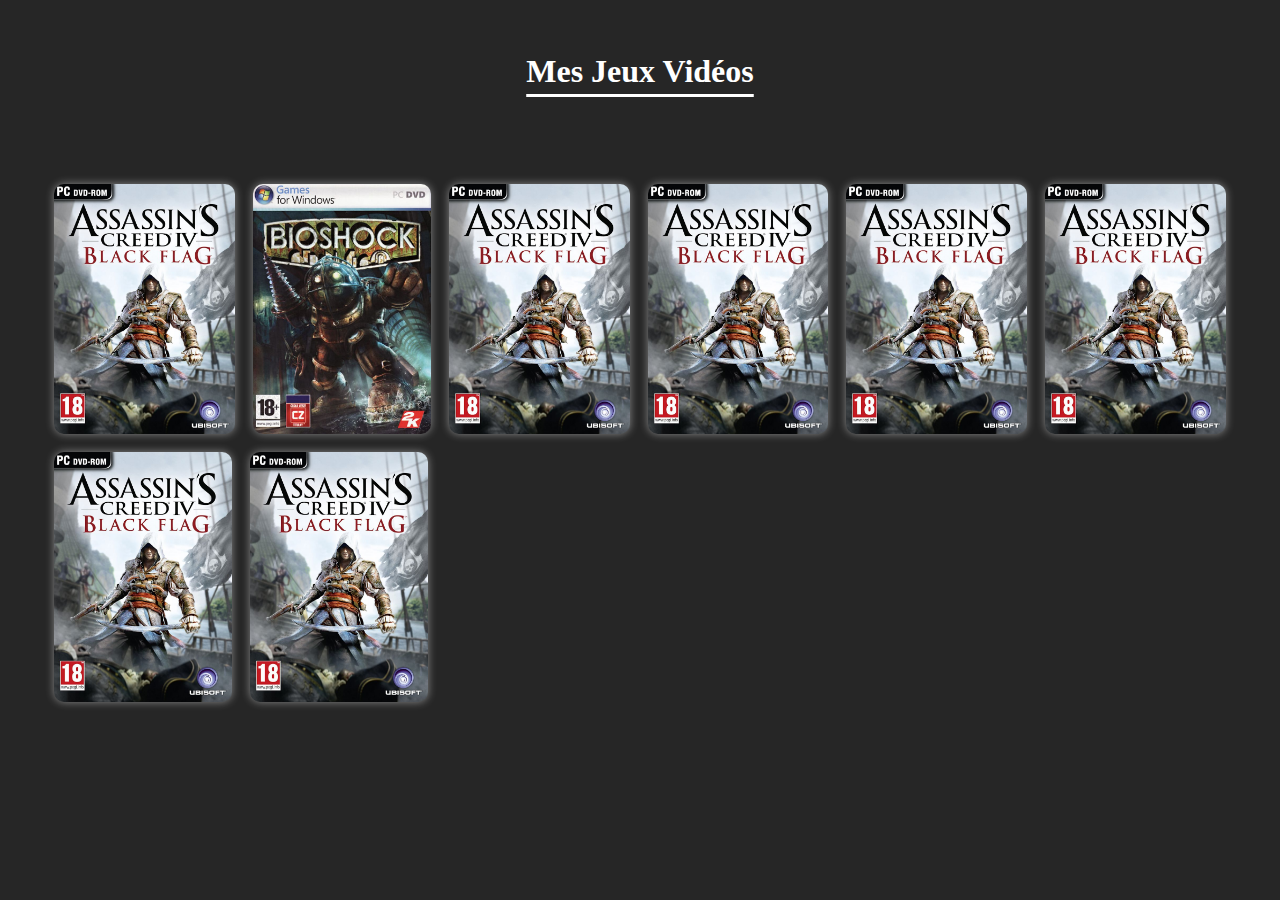
<file: index.html>
<!DOCTYPE html>
<html lang="fr">
  <head>
    <meta charset="UTF-8" />
    <meta http-equiv="X-UA-Compatible" content="IE=edge" />
    <meta name="viewport" content="width=device-width, initial-scale=1.0" />
    <link rel="stylesheet" href="./style.css" />
    <title>Ma Collection</title>
  </head>
  <body>
    <header>
      <h1>Mes Jeux Vidéos</h1>
    </header>
    <ul class="gallery">
      <li>
        <a href="./AC4.html">
          <img src="./images/AC4-Vignettejpg.jpg" alt="Vignette du jeu AC4" />
        </a>
      </li>
      <li>
        <a href="./Bioshock.html">
          <img
            src="./images/bioshock-Vignette.jpg"
            alt="Vignette du jeu Bioshock"
          />
        </a>
      </li>
      <li>
        <a href="#">
          <img src="./images/AC4-Vignettejpg.jpg" alt="Vignette du jeu AC4" />
        </a>
      </li>
      <li>
        <a href="#">
          <img src="./images/AC4-Vignettejpg.jpg" alt="Vignette du jeu AC4" />
        </a>
      </li>
      <li>
        <a href="#">
          <img src="./images/AC4-Vignettejpg.jpg" alt="Vignette du jeu AC4" />
        </a>
      </li>
      <li>
        <a href="#">
          <img src="./images/AC4-Vignettejpg.jpg" alt="Vignette du jeu AC4" />
        </a>
      </li>
      <li>
        <a href="#">
          <img src="./images/AC4-Vignettejpg.jpg" alt="Vignette du jeu AC4" />
        </a>
      </li>
      <li>
        <a href="#">
          <img src="./images/AC4-Vignettejpg.jpg" alt="Vignette du jeu AC4" />
        </a>
      </li>
    </ul>
  </body>
</html>
</file>
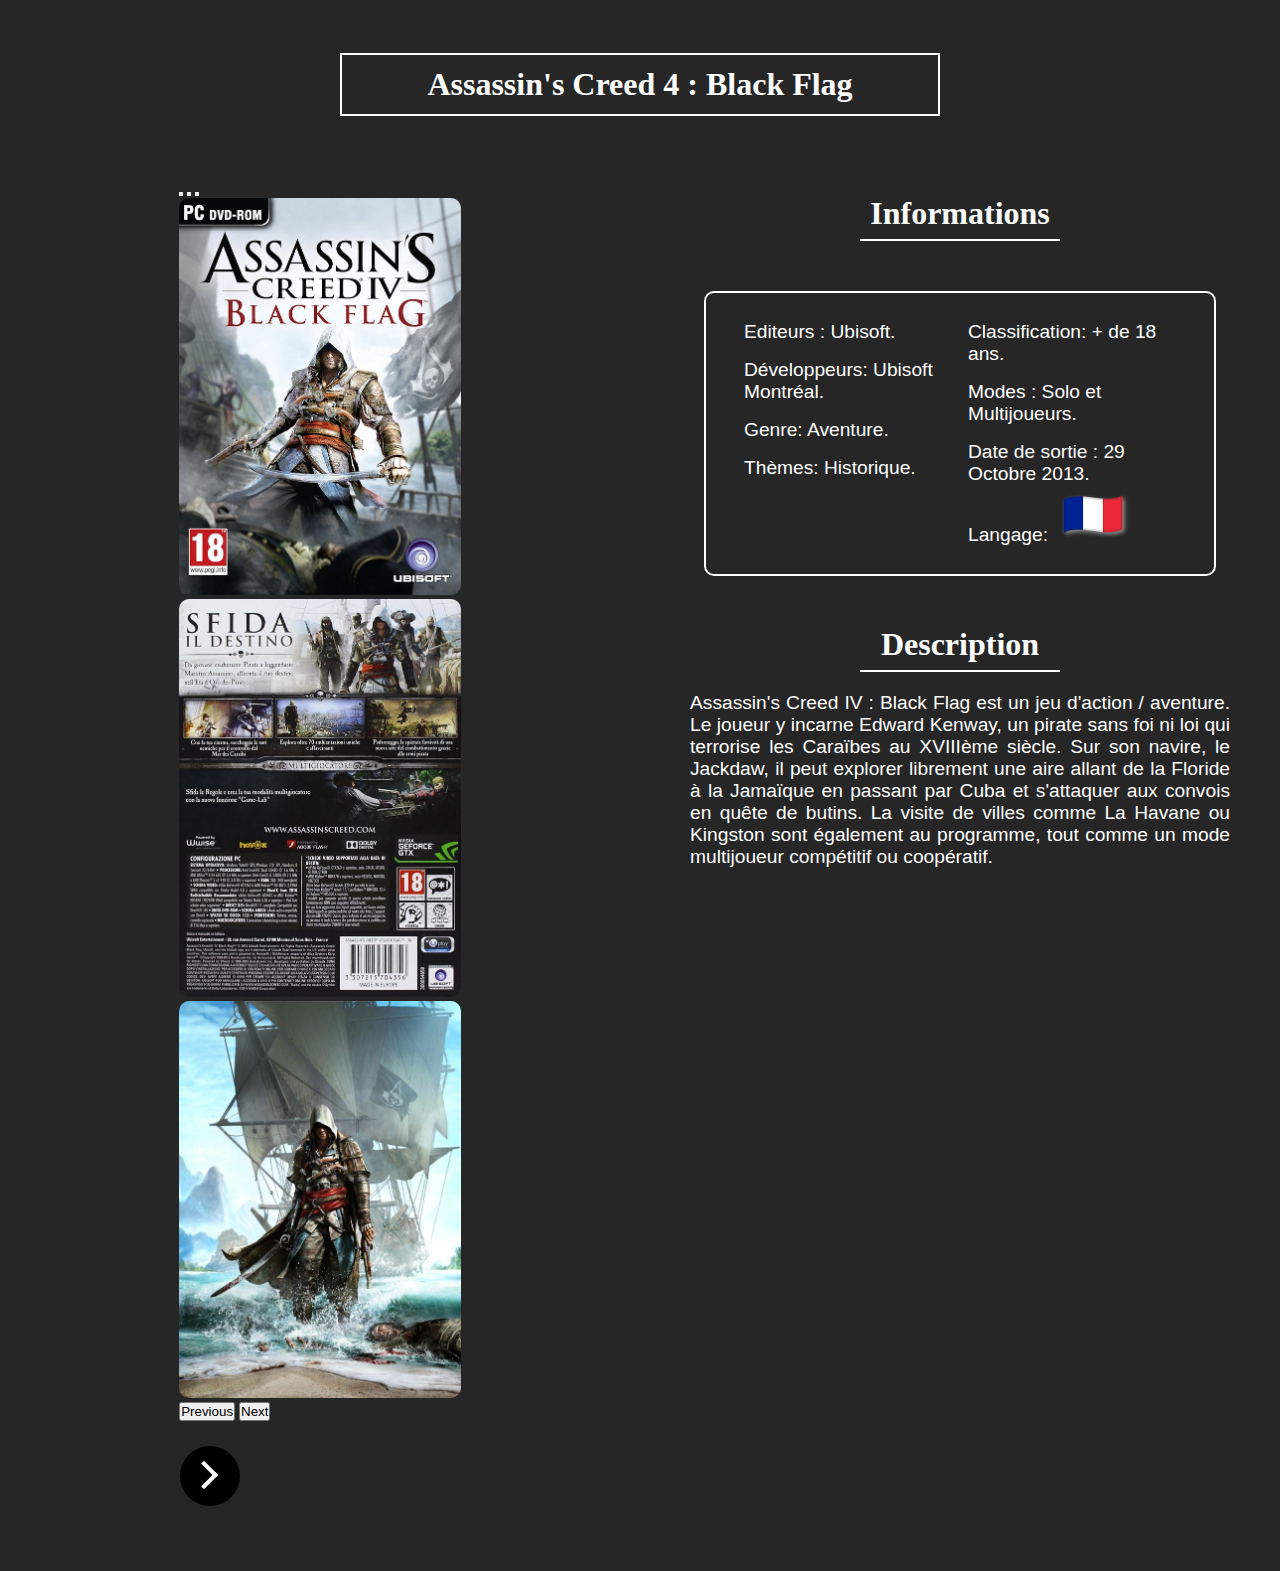
<file: AC4.html>
<!DOCTYPE html>
<html lang="fr">
  <head>
    <meta charset="UTF-8" />
    <meta http-equiv="X-UA-Compatible" content="IE=edge" />
    <meta name="viewport" content="width=device-width, initial-scale=1.0" />
    <!-- CSS Bootstrap -->
    <link
      href="https://cdn.jsdelivr.net/npm/bootstrap@5.3.0-alpha3/dist/css/bootstrap.min.css"
      rel="stylesheet"
      integrity="sha384-KK94CHFLLe+nY2dmCWGMq91rCGa5gtU4mk92HdvYe+M/SXH301p5ILy+dN9+nJOZ"
      crossorigin="anonymous"
    />
    <link rel="stylesheet" href="style.css" />
    <title>Assassin's Creed 4 - Black Flag</title>
  </head>
  <body>
    <header>
      <h1 class="fiche-title">Assassin's Creed 4 : Black Flag</h1>
    </header>
    <main>
      <section id="left">
        <div
          id="carouselExampleAutoplaying"
          class="carousel slide"
          data-bs-ride="carousel"
        >
        <div id="carouselExampleCaptions" class="carousel slide">
            <div class="carousel-indicators">
              <button type="button" data-bs-target="#carouselExampleCaptions" data-bs-slide-to="0" class="active" aria-current="true" aria-label="Slide 1"></button>
              <button type="button" data-bs-target="#carouselExampleCaptions" data-bs-slide-to="1" aria-label="Slide 2"></button>
              <button type="button" data-bs-target="#carouselExampleCaptions" data-bs-slide-to="2" aria-label="Slide 3"></button>
            </div>
          <div class="carousel-inner">
            <div class="carousel-item active">
              <img
                src="./images/AC4-AV.jpg"
                class="d-block w-100"
                alt="face avant du jeu "
              />
            </div>
            <div class="carousel-item">
              <img
                src="./images/AC4-AR.jpg"
                class="d-block w-100"
                alt="Face arrière du jeu"
              />
            </div>
            <div class="carousel-item">
              <img
                src="./images/AC4-Perso.jpg"
                class="d-block w-100"
                alt="Image du personnage principal du jeu"
              />
            </div>
          </div>
          <button
            class="carousel-control-prev"
            type="button"
            data-bs-target="#carouselExampleAutoplaying"
            data-bs-slide="prev"
          >
            <span class="carousel-control-prev-icon" aria-hidden="true"></span>
            <span class="visually-hidden">Previous</span>
          </button>
          <button
            class="carousel-control-next"
            type="button"
            data-bs-target="#carouselExampleAutoplaying"
            data-bs-slide="next"
          >
            <span class="carousel-control-next-icon" aria-hidden="true"></span>
            <span class="visually-hidden">Next</span>
          </button>
        </div>
        <button class="btn-back" onclick="window.location.href = './index.html';">
            <div class="circle">
                <div class="arrow"></div>
            </div>
            <div class="btn-text">Retour</div>
        </button>
      </section>
      <section id="right">
        <h2>Informations</h2>
        <div class="underline"></div>
        <div class="infos">
          <div class="infos-left">
            <p>Editeurs : Ubisoft.</p>
            <p>Développeurs: Ubisoft Montréal.</p>
            <p>Genre: Aventure.</p>
            <p>Thèmes: Historique.</p>
          </div>
          <div class="infos-right">
            <p>Classification: + de 18 ans.</p>
            <p>Modes : Solo et Multijoueurs.</p>
            <p>Date de sortie : 29 Octobre 2013.</p>
            <p class="lang">
              Langage:
              <img src="./images/flag-french.png" alt="Drapeau Français" />
            </p>
          </div>
        </div>
        <h2>Description</h2>
        <div class="underline"></div>
        <p class="history">
          Assassin's Creed IV : Black Flag est un jeu d'action / aventure. Le
          joueur y incarne Edward Kenway, un pirate sans foi ni loi qui
          terrorise les Caraïbes au XVIIIème siècle. Sur son navire, le Jackdaw,
          il peut explorer librement une aire allant de la Floride à la Jamaïque
          en passant par Cuba et s'attaquer aux convois en quête de butins. La
          visite de villes comme La Havane ou Kingston sont également au
          programme, tout comme un mode multijoueur compétitif ou coopératif.
        </p>
      </section>
    </main>
    <script
      src="https://cdn.jsdelivr.net/npm/bootstrap@5.3.0-alpha3/dist/js/bootstrap.bundle.min.js"
      integrity="sha384-ENjdO4Dr2bkBIFxQpeoTz1HIcje39Wm4jDKdf19U8gI4ddQ3GYNS7NTKfAdVQSZe"
      crossorigin="anonymous"
    ></script>
  </body>
</html>
</file>
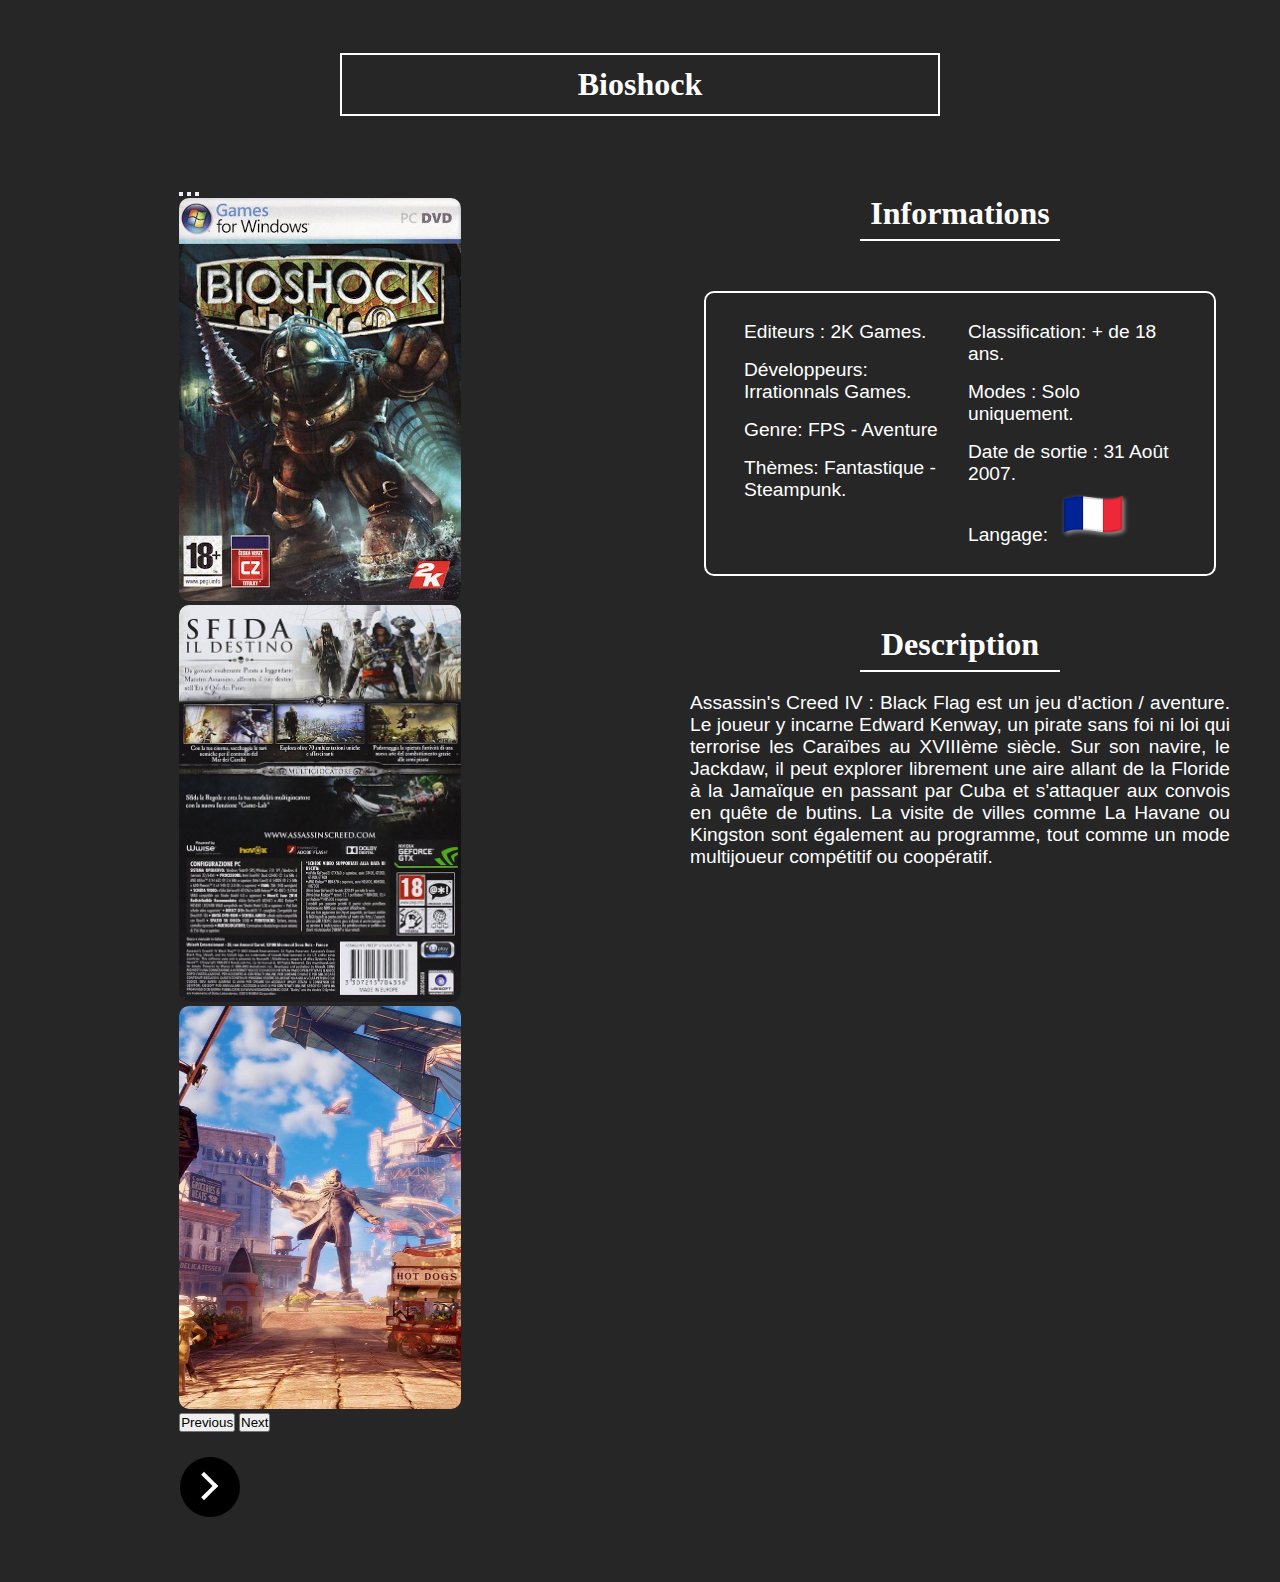
<file: Bioshock.html>
<!DOCTYPE html>
<html lang="fr">
  <head>
    <meta charset="UTF-8" />
    <meta http-equiv="X-UA-Compatible" content="IE=edge" />
    <meta name="viewport" content="width=device-width, initial-scale=1.0" />
    <!-- CSS Bootstrap -->
    <link
      href="https://cdn.jsdelivr.net/npm/bootstrap@5.3.0-alpha3/dist/css/bootstrap.min.css"
      rel="stylesheet"
      integrity="sha384-KK94CHFLLe+nY2dmCWGMq91rCGa5gtU4mk92HdvYe+M/SXH301p5ILy+dN9+nJOZ"
      crossorigin="anonymous"
    />
    <link rel="stylesheet" href="style.css" />
    <title>Bioshock</title>
  </head>
  <body>
    <header>
      <h1 class="fiche-title">Bioshock</h1>
    </header>
    <main>
      <section id="left">
        <div
          id="carouselExampleAutoplaying"
          class="carousel slide"
          data-bs-ride="carousel"
        >
        <div id="carouselExampleCaptions" class="carousel slide">
            <div class="carousel-indicators">
              <button type="button" data-bs-target="#carouselExampleCaptions" data-bs-slide-to="0" class="active" aria-current="true" aria-label="Slide 1"></button>
              <button type="button" data-bs-target="#carouselExampleCaptions" data-bs-slide-to="1" aria-label="Slide 2"></button>
              <button type="button" data-bs-target="#carouselExampleCaptions" data-bs-slide-to="2" aria-label="Slide 3"></button>
            </div>
          <div class="carousel-inner">
            <div class="carousel-item active">
              <img
                src="./images/bioshock-AV.jpg"
                class="d-block w-100"
                alt="face avant du jeu "
              />
            </div>
            <div class="carousel-item">
              <img
                src="./images/AC4-AR.jpg"
                class="d-block w-100"
                alt="Face arrière du jeu"
              />
            </div>
            <div class="carousel-item">
              <img
                src="./images/Bioshock-Perso.jpg"
                class="d-block w-100"
                alt="Image du personnage principal du jeu"
              />
            </div>
          </div>
          <button
            class="carousel-control-prev"
            type="button"
            data-bs-target="#carouselExampleAutoplaying"
            data-bs-slide="prev"
          >
            <span class="carousel-control-prev-icon" aria-hidden="true"></span>
            <span class="visually-hidden">Previous</span>
          </button>
          <button
            class="carousel-control-next"
            type="button"
            data-bs-target="#carouselExampleAutoplaying"
            data-bs-slide="next"
          >
            <span class="carousel-control-next-icon" aria-hidden="true"></span>
            <span class="visually-hidden">Next</span>
          </button>
        </div>
        <button class="btn-back" onclick="window.location.href = './index.html';">
            <div class="circle">
                <div class="arrow"></div>
            </div>
            <div class="btn-text">Retour</div>
        </button>
      </section>
      <section id="right">
        <h2>Informations</h2>
        <div class="underline"></div>
        <div class="infos">
          <div class="infos-left">
            <p>Editeurs : 2K Games.</p>
            <p>Développeurs: Irrationnals Games.</p>
            <p>Genre: FPS - Aventure</p>
            <p>Thèmes: Fantastique - Steampunk.</p>
          </div>
          <div class="infos-right">
            <p>Classification: + de 18 ans.</p>
            <p>Modes : Solo uniquement.</p>
            <p>Date de sortie : 31 Août 2007.</p>
            <p class="lang">
              Langage:
              <img src="./images/flag-french.png" alt="Drapeau Français" />
            </p>
          </div>
        </div>
        <h2>Description</h2>
        <div class="underline"></div>
        <p class="history">
          Assassin's Creed IV : Black Flag est un jeu d'action / aventure. Le
          joueur y incarne Edward Kenway, un pirate sans foi ni loi qui
          terrorise les Caraïbes au XVIIIème siècle. Sur son navire, le Jackdaw,
          il peut explorer librement une aire allant de la Floride à la Jamaïque
          en passant par Cuba et s'attaquer aux convois en quête de butins. La
          visite de villes comme La Havane ou Kingston sont également au
          programme, tout comme un mode multijoueur compétitif ou coopératif.
        </p>
      </section>
    </main>
    <script
      src="https://cdn.jsdelivr.net/npm/bootstrap@5.3.0-alpha3/dist/js/bootstrap.bundle.min.js"
      integrity="sha384-ENjdO4Dr2bkBIFxQpeoTz1HIcje39Wm4jDKdf19U8gI4ddQ3GYNS7NTKfAdVQSZe"
      crossorigin="anonymous"
    ></script>
  </body>
</html>
</file>
<file: style.css>
/* Reset */
*,
::before,
::after {
  margin: 0;
  padding: 0;
  box-sizing: border-box;
  text-decoration: none;
  list-style: none;
}

/* Fonts Personnalisées font-family: 'Lobster', cursive;
font-family: 'Montserrat', sans-serif;
font-family: 'Playball', cursive;*/
@import url("https://fonts.googleapis.com/css2?family=Lobster&family=Montserrat:wght@400;500&family=Playball&display=swap");

/* Mes couleurs */
:root {
  --white: #fff;
  --black: #000;
  --grey-dark: #262626;
  --grey-light: #c7c7c7;
}

/* index.html */

/* Styles de base */

body {
  background-color: var(--grey-dark);
  padding: 40px 0;
}

h2 {
  font-family: "Lobster", cursive;
  font-size: 2em;
  color: var(--white);
  text-align: center;
  margin: 15px auto 7px auto;
}

/* header et h1*/

header {
  margin-bottom: 40px;
  padding-top: 13px;
  height: 90px;
}

header h1 {
  font-family: "Playball", cursive;
  font-size: 2em;
  color: var(--white);
  text-align: center;
  text-decoration: underline;
  text-underline-offset: 12px;
}

/* Contenu de la gallerie */

.gallery {
  max-width: 1200px;
  margin: 0 auto;
  display: flex;
  flex-wrap: wrap;
  gap: 2vmin;
  padding: 14px;
}

.gallery::after {
  content: "";
  display: block;
  flex-grow: 1000;
}

.gallery li {
  height: 250px;
  flex-grow: 1;
}

.gallery li:hover {
  transform: scale(0.95);
}

.gallery img {
  width: 100%;
  height: 100%;
  object-fit: cover;
  border-radius: 10px;
  filter: drop-shadow(0 0 4px rgba(255, 255, 255, 0.45));
}

/* Les Fiches */
/* Style u header et du h1 */
.fiche-title {
  text-decoration: none;
  border: 2px solid var(--white);
  width: 600px;
  padding: 10px;
  margin: 0 auto;
  line-height: 39px;
}

/* Mise en forme du main et des sections */

main {
  width: 100%;
  display: flex;
}

#left {
  width: 50%;
  margin-top: 10px;
}

#right {
  width: 50%;
  margin-top: 10px;
}

/* Contenu section "left"  */
/* Carrousel */
#carouselExampleCaptions {
  width: 44%;
  margin: 0 auto;
}

/* bouton retour */

.btn-back {
  width: 280px;
  height: 60px;
  border: none;
  border-radius: 50px;
  display: flex;
  margin: 25px auto;
  position: relative;
  z-index: 1;
  padding: 10px;
  transition: 0.5s ease-in-out;
  background-color: transparent;
}
.circle {
  width: 60px;
  height: 60px;
  background-color: var(--black);
  border-radius: 50px;
  transition: 0.5s ease-in-out;
  z-index: 2;
  position: absolute;
  top: 0;
  left: 0;
}

.arrow {
  width: 20px;
  height: 20px;
  border-top: 4px solid var(--white);
  border-right: 4px solid var(--white);
  transform: rotate(45deg);
  position: absolute;
  top: 19px;
  left: 14px;
}

.arrow::before {
  content: "";
  width: 40px;
  height: 4px;
  background-color: var(--white);
  transform: rotate(-45deg);
  position: absolute;
  top: 10px;
  left: -17px;
  transition: 0.5s ease-in-out;
  opacity: 0;
}

.btn-text {
  font-family: "Playball", cursive;
  font-size: 1.4em;
  font-weight: bold;
  line-height: 37px;
  text-transform: uppercase;
  letter-spacing: 0.15em;
  color: var(--white);
  z-index: 3;
  transition: 0.5s ease-in-out;
  opacity: 0;
  position: absolute;
  left: 115px;
}

/* Button - Comportement au survol */
.btn-back:hover {
  background-color: var(--black);
}

.btn-back:hover .arrow::before {
  opacity: 1;
}

.btn-back:hover .arrow {
  left: 60px;
}

.btn-back:hover .btn-text {
  opacity: 1;
}

.carousel-item img {
  width: 100%;
  border-radius: 10px;
}
/* Contenu section "right" */

.underline {
  width: 200px;
  height: 2px;
  background-color: var(--white);
  margin: 0 auto;
}

.infos {
  width: 80%;
  display: flex;
  justify-content: center;
  margin: 50px auto;
  padding: 20px 30px;
  border: 2px solid var(--white);
  border-radius: 10px;
}
.infos-left,
.infos-right {
  width: 50%;
}

.infos p {
  font-family: "Montserrat", sans-serif;
  font-size: 1.2em;
  color: var(--white);
  padding: 8px;
}

.history {
  font-family: "Montserrat", sans-serif;
  font-size: 1.2em;
  color: var(--white);
  text-align: justify;
  padding: 20px 50px;
}

.lang {
  margin-top: -10px;
}

.lang img {
  width: 60px;
  height: 50px;
  position: relative;
  top: -2px;
  left: 10px;
  filter: drop-shadow(2px 2px 2px rgba(255, 255, 255, 0.5));
}
</file>
